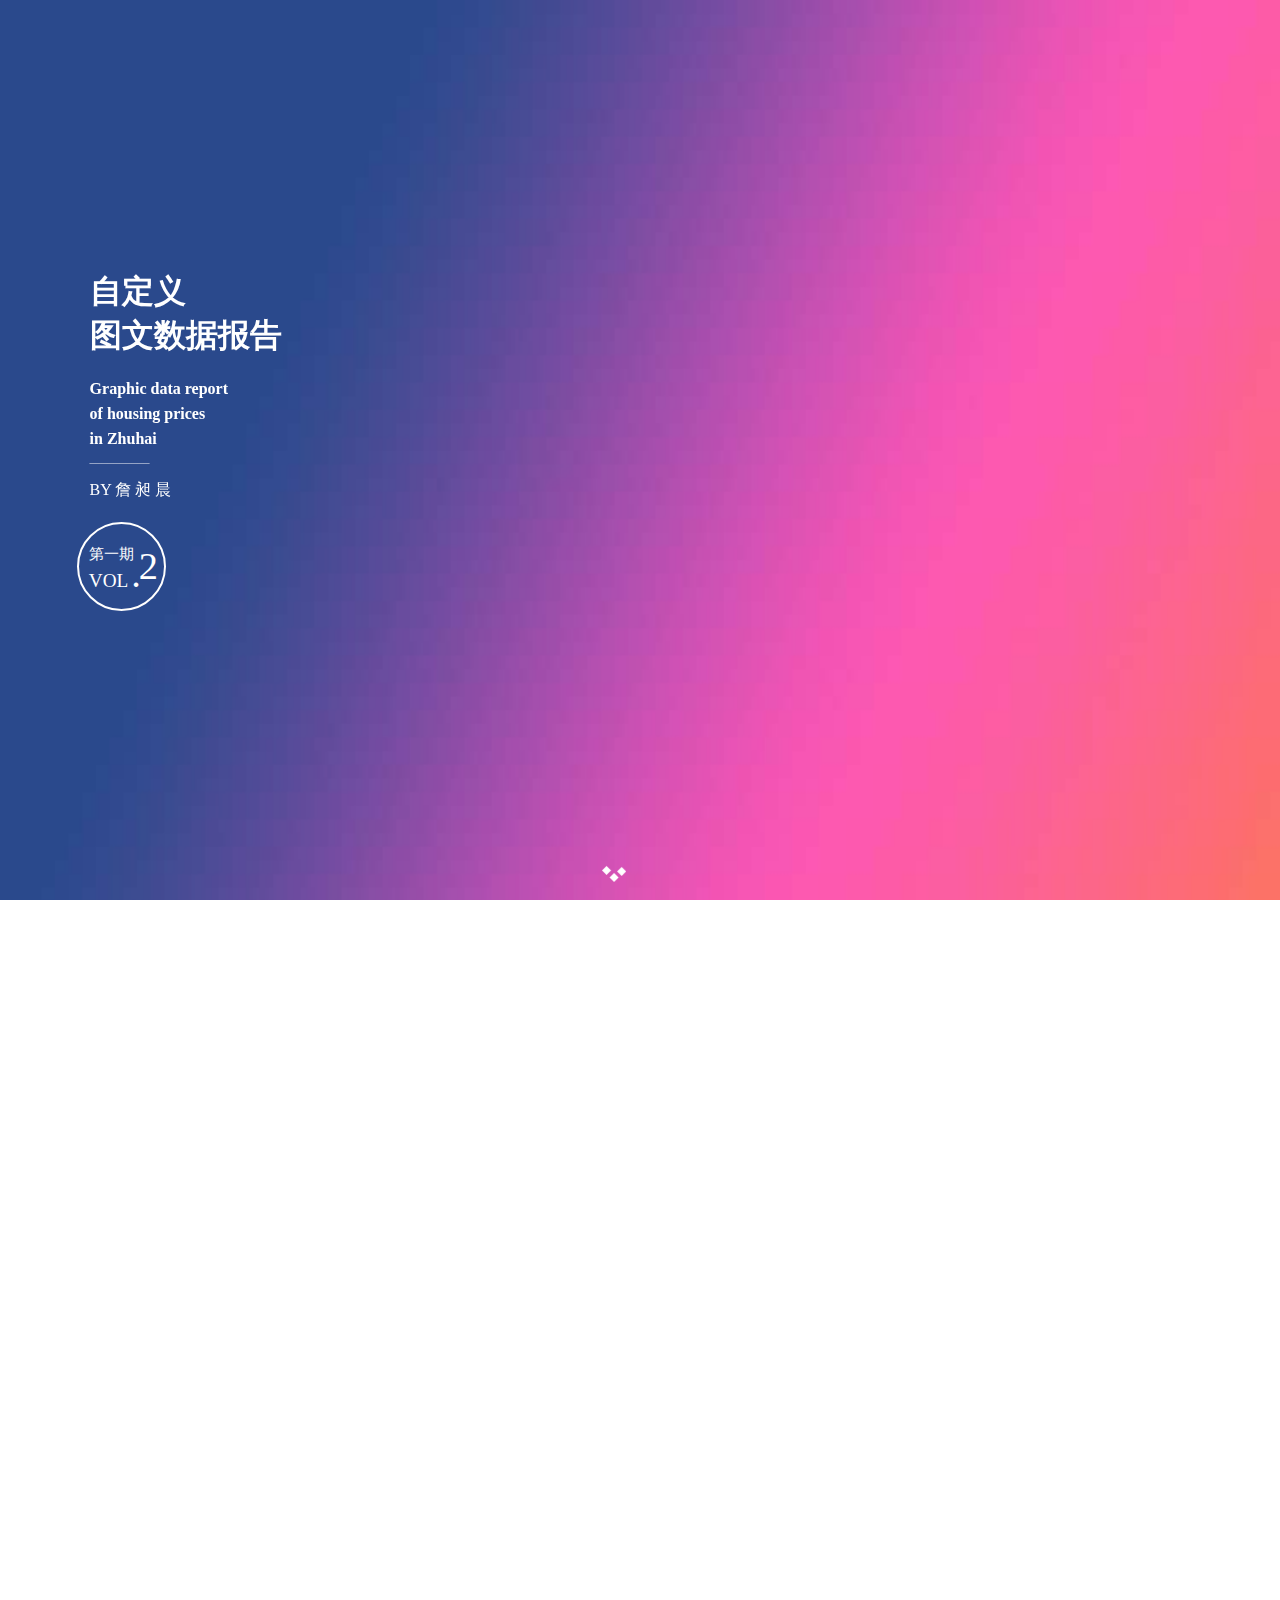
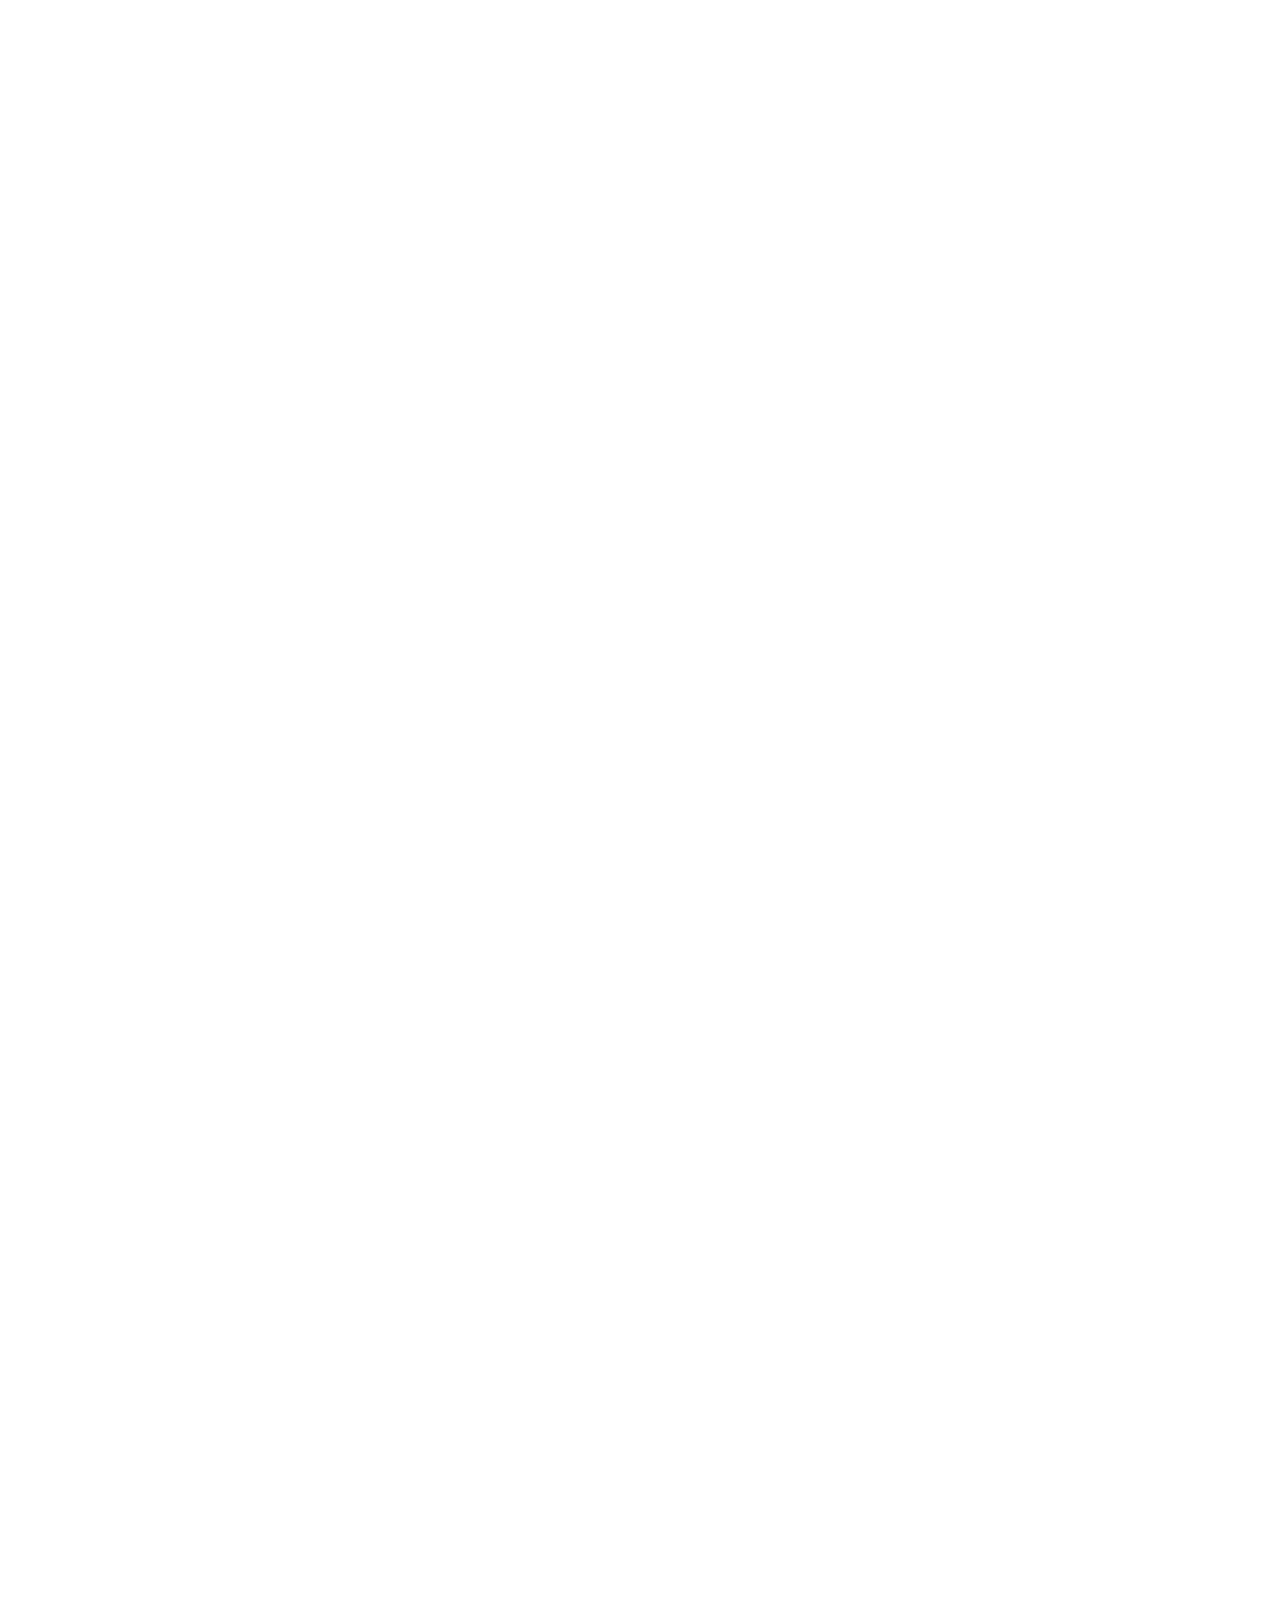
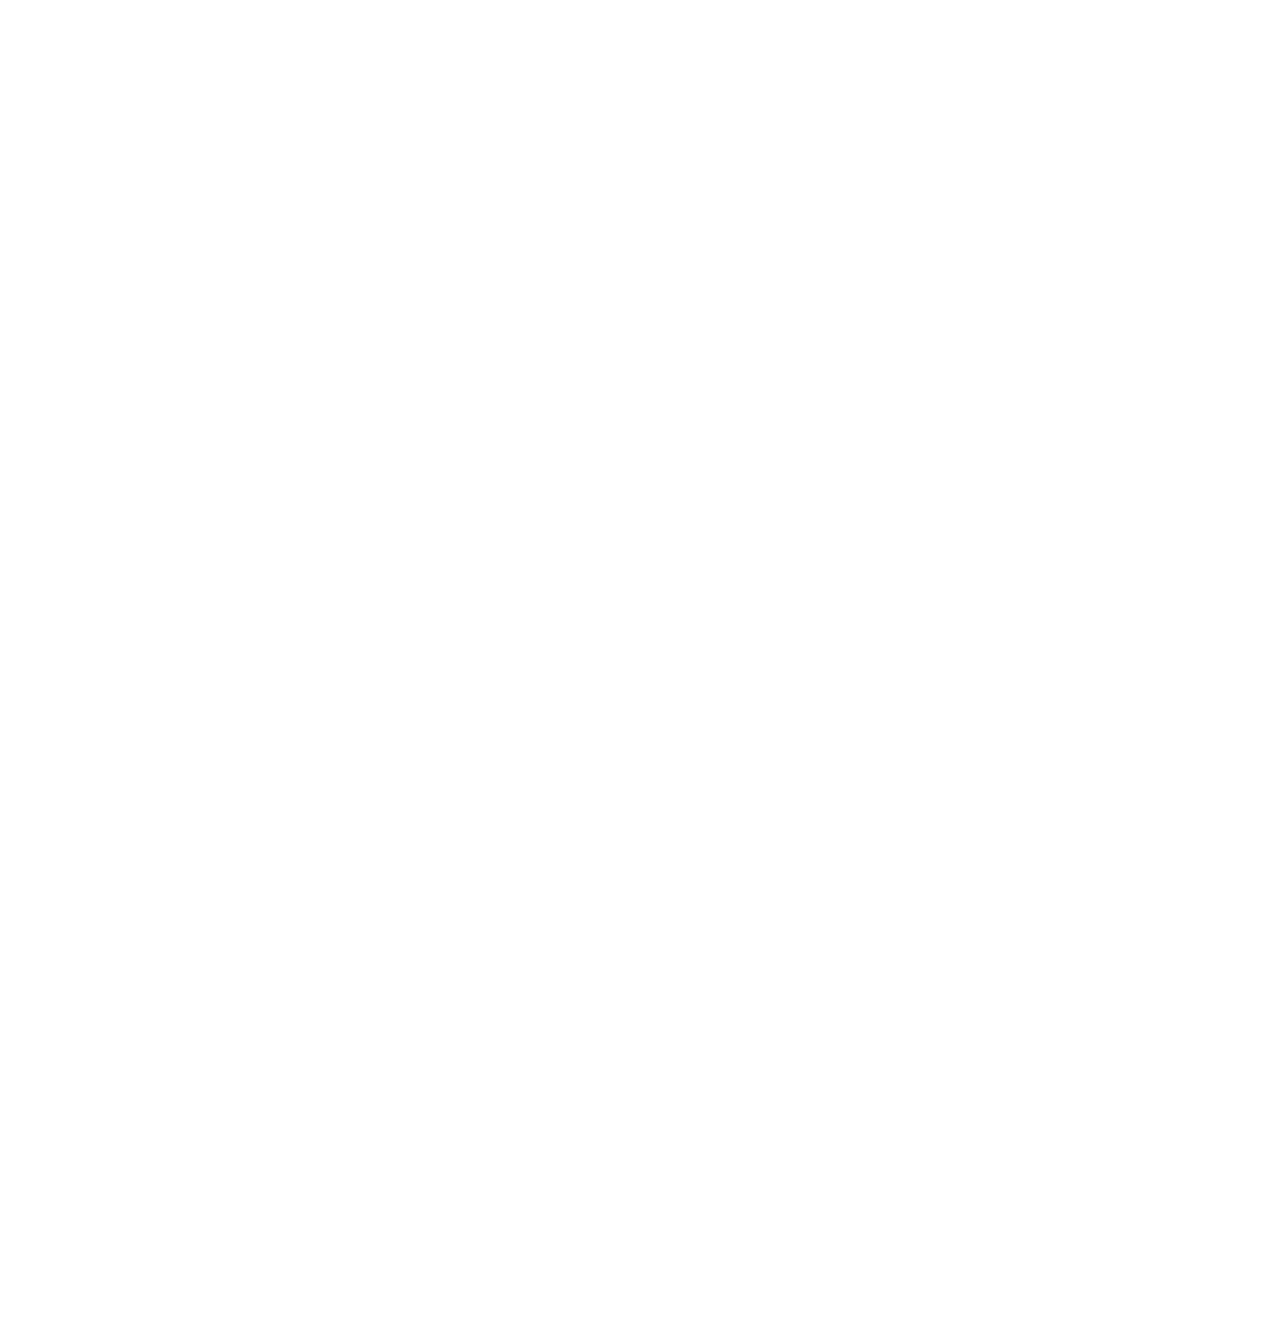
<file: test/push.html>
<!DOCTYPE html>
<html>
<head>
	<meta charset="UTF-8"/>
	<meta name="viewport" content="width=device-width, minimum-scale=1, maximum-scale=1">
	<title>珠海房价数据报告</title>
	<style type="text/css">

		body{
			margin: 0;
			padding: 0;
		}
		.desc{
			 display: none;
			 font-size: 3em;
			 text-align: center;
			 top: 15%;
			 position: relative;
			 color: #FFF;
			 font-weight: 600;
		}
		.icon_arrow{
			display: block;
			width: 24px;
			height: 16px;
			background: url(../imgs/arrow.png);
			background-size: 24px;
			position: relative;
			left: 47%;
			-webkit-animation:up2 1s ease-in-out infinite;
		}
		.arrow_parent{
			position:relative; top: 32%;
		}
		.arrow_Cparent{
			position:relative; top: 25%;
		}
		.arrow_Cparent1{
			position:relative; top: 40%;
		}
		.show{
			color: #fff;
			position: relative;
			top: 16%;
			left: 20%;
			display: none;
		}
		#Subtitle {
			font-size: 2em;
			font-weight: bold;			
			top: 15%;
			position: relative;
		    -webkit-animation-duration: 1s;    
		    -webkit-animation-delay: 0.1s;    
		    /*animate-iteration-count: 2;    //动画执行次数*/
		}
		#PaperText{			
			top: 17%;
			position: relative;
			font-size: 2em;
			-webkit-animation-duration: 1s;    
		    -webkit-animation-delay: 0.3s;   
		}
		#PaperText1{
			margin:0 auto;
			top: 40%;
			font-size: 1.5em;
			-webkit-animation-duration: 1s;    
		    -webkit-animation-delay: 0.3s;   
		}
		#lastWord{
			left: 21%;
			top: 25%;
			font-size: 1.5em;
			-webkit-animation-duration: 1s;    
		    -webkit-animation-delay: 0.5s;   
		}
		.picture{
			position: relative;
			width:360px;
			height: 300px;
			left:2%;
			top: 25%;
			border:0px solid #fff;
			-webkit-animation-duration: 1s;    
		    -webkit-animation-delay: 0.8s;   
		}
		/*按钮*/
		.picture_choose{
			position: relative;
			width:360px;
			height: 300px;
			left:2%;
			top: 20%;
			border:0px solid #fff;
			-webkit-animation-duration: 1s;    
		    -webkit-animation-delay: 0.8s;   
		}
		.button_group{
			-webkit-animation-duration: 1s;    
		    -webkit-animation-delay: 1s;   
		}
		.button_choose{
			border: 1px solid #FF5561;
			border-radius: 15px;
			width: 35px;
			text-align: center;
			top: 40px;
			position: relative;
			float: left;
			margin: 0 10px;
			color: #fff;
			background: #FF5561;
			z-index: 2;
		}

		.form_input{
		  	width:250px;
	  		margin:20px auto;
		}
		.form_input2{
			width:140px;
			margin: 0 auto;
			left: 10%;
		}
		input{
			  box-sizing: border-box;
			  text-align:center;
			  font-size:1.4em;
			  line-height:2em;
			  border-radius:4px;
			  border:1px solid #c8cccf;
			  color:#6a6f77;
			  -web-kit-appearance:none;
			  -moz-appearance: none;
			  display:block;
			  outline:0;
			  padding:0 1em;
			  text-decoration:none;
			  width:100%;
		}

	</style>
	<link rel="stylesheet" type="text/css" href="../css/page-1.css">
	<link rel="stylesheet" type="text/css" href="../css/number.css">
	<link rel="stylesheet" type="text/css" href="../css/animate.min.css">
	<script type="text/javascript" src="../js/lib/jquery.js"></script>
	<script type="text/javascript" src="../js/lib/jquery-ui.min.js"></script>
	<script type="text/javascript" src="../js/lib/jquery.fullPage.js"></script>
	<script type="text/javascript">
			
	$(function(){
		$('#h5').fullpage({
			onLeave:function(index, nextIndex, direction){
				$('#h5').find('.page').eq(index-1).trigger('onLeave');
			},
			afterLoad:function(anchorLine, index){
				$('#h5').find('.page').eq(index-1).trigger('onLoad');
			},
		});

		$('.page').on('onLeave',function(){
			// console.log($(this).attr('id'),'==>>','onLeave');
			$(this).find('.component').trigger('onLeave');
			getValue();
			pushValue();
			type = $("#push_type")[0].value;
			append();
		})
		$('.page').on('onLoad',function(){
			// console.log($(this))
			// console.log($(this).attr('id'),'==>>','onLoad');
			$(this).find('.component').trigger('onLoad');

			if($(this).find('#page_1').length == 1 ){
				setTimeout("myChart_1.setOption(option_1)",1000);
			}
			if($(this).find('#page_7').length == 1 ){
				setTimeout("myChartTest()",1000);
				setTimeout("myChart_7.setOption(option_71)",1000);
			}
		})

		$('.component').on('onLoad',function(){
			$(this).fadeIn();
			$('.desc').addClass('animated fadeInUp');
			$('.show').addClass('animated fadeInUp');
			return false;
		})
		$('.component').on('onLeave',function(){
			$(this).fadeOut();
			return false;
		})


	});

	</script>
	<!-- 图表内容 -->
	<script type="text/javascript" src="../js/echarts.min.js"></script>
</head>
	<body>
	<div id="h5">
		<div class="page section" id="page-1" style="background-image: url(../imgs/bg0.jpg);background-size: cover;">
			<div class="component log">自定义<br>图文数据报告<br></div>
			<div class="component log2">Graphic data report <br>of housing prices <br>in Zhuhai</div>
			<div class="component log3">——————————</div>
			<div class="component log4">BY 詹 昶 晨</div>
			<div class="component yuan">
				<div class="yuan1">第一期</div>
				<div class="yuan2">VOL<span>.</span></div>
				<div class="yuan3">2</div>
			</div>
			<div class="arrow"></div>
		</div> 

		<div class="page section" id="page-2" style="background-image: url(../imgs/bg10.jpg);background-size: cover;">
				<form action="" method="get" style="position: relative;top: 30%;">
				    <div class="input_control">
				        <input type="text" id="push_1" class="form_input" placeholder="输入标题"/>
				    </div>
				    <div class="input_control">
				        <input type="text" id="push_2" class="form_input" placeholder="输入副标题" />
				    </div>
				    <div class="input_control">
				        <input type="text" id="push_3" class="form_input" placeholder="输入描述"/>
				    </div>
				</form>
				<div class="component show" id="PaperText1">NEXT 输入数据</div>
			
			<div class="arrow_Cparent1">
				<div class="arrow1"></div>
			</div>
		</div> 
		
		<div class="page section" id="page-3" style="background-image: url(../imgs/bg11.jpg);background-size: cover;">
				<form action="" method="get" style="position: relative;top: 30%;">
				    <div class="input_control">
				        <input type="text" id="push_type" class="form_input"  placeholder="数据类型"/>
				    </div>
				    <div class="input_control">
				        <input type="text" class="form_input2" placeholder="名称" style="position: relative;float: left;" />
				        <input type="text" class="form_input2" placeholder="值"/>
				    </div>
				    <div class="input_control" style="margin: 10px 0px">
				        <input type="text" class="form_input2" placeholder="名称" style="position: relative;float: left;" />
				        <input type="text" class="form_input2" placeholder="值"/>
				    </div>

				    <div class="input_control" style="margin: 10px 0px">
				        <input type="text" class="form_input2" placeholder="名称" style="position: relative;float: left;" />
				        <input type="text" class="form_input2" placeholder="值"/>
				    </div>
				</form>
				<div class="component show" id="PaperText1">NEXT 生成图表</div>
			
			<div class="arrow_Cparent1">
				<div class="arrow1"></div>
			</div>
		</div> 

		<div class="page section" id="page-4" style="background-image: url(../imgs/bg13.jpg);background-size: cover;">
			<div class="component_parent">
				<div class="component conclusion">
					<b class="num03"></b>
				</div>
			</div>

			<div class="component desc" id="real_title">成交排行</div>
			<div class="component" id="Subtitle" style="text-align: center;display: none;color: #fff;">成交均价 TOP 10</div>
			<div class="component" id="PaperText" style="text-align: center;display: none;color: #fff;">按7天、30天、以及2月统计数据</div>
			<div class="component show picture_choose " id="page_7" style="z-index: 1;"></div>
			<div class="arrow_Cparent">
				<div class="icon_arrow"></div>
			</div>
		</div>

		<div class="page section" id="page-3" style="background-image: url(../imgs/bg9.jpg);background-size: cover;">
			<div class="component desc">感谢观看</div>
			<div class="component show" id="Subtitle">感谢在场 老师同学</div>
			<div class="component show" id="PaperText">设计目标： 
			<Br><span style="font-size: 25px;">让数据不仅仅是图片而已</span>
			<Br><span style="font-size: 25px;">实现数据可视化</span>
			</div>
			<div class="component show" id="lastWord">恳请老师 批评 指正</div>

			<div class="component erweima" style="position: relative;top: 35%;left: 16%">
			<img src="../imgs/1.png" width="100px" style="margin-right: 40px;">
			<img src="../imgs/2.png" width="100px">
			</div>
		</div>
	</div>

	
	<script type="text/javascript" src="../js/picture_72.js"></script>
	<script type="text/javascript" src="../js/getValue.js"></script>

	</body>
</html>
</file>
<file: css/page-1.css>
.log{
			 font-size: 2em;
			 left: 7%;
			 top: 30%;
			 position: relative;
			 color: #FFF;
			 font-weight: 600;
		}
		.log2{
			 font-size: 1em;
			 left: 7%;
			 top: 32%;
			 position: relative;
			 color: #FFF;
			 font-weight: 600;
			 line-height: 25px;
		}
		.log3{
			 font-size: 0.3em;
			 left: 7%;
			 top: 32%;
			 position: relative;
			 color: #FFF;
			 font-weight: 600;
			 line-height: 25px;
		}
		.log4{
			 font-size: 1em;
			 left: 7%;
			 top: 32%;
			 position: relative;
			 color: #FFF;
			 font-weight: 100;
			 line-height: 28px;
		}
		.yuan{
			 border: 2px solid #fff;
			 left: 6%;
			 top: 34%;
			 position: relative;
			 border-radius: 50%;
			 width: 35px;
			 height: 35px;
			 color: #fff;
			 font-size: 1.2em;
			 padding: 25px;
		}
		.yuan1{
			width: 100px;
			position: relative;
			left: -15px;
			top: -5px;
			font-size: 0.8em;
		}
		.yuan2{
			left: -15px;
			top: -18px;
			position: relative;
		}
		.yuan2 span{
			position: relative;
			top: 0px;
			left: 3px;
			font-size: 2em;
		}
		.yuan3{
			position: relative;
			left: 35px;
			top: -70px;
			font-size: 2em;
		}
		.arrow{
			display: block;
			width: 24px;
			height: 18px;
			background:url(../imgs/icon.png);
			background-size: 68px;
			background-position: 0 -254px;
			position: absolute;
			left: 47%;
			bottom: 2%;
			-webkit-animation:up 1s ease-in-out infinite;
		}
		.arrow1{
			display: block;
			width: 24px;
			height: 18px;
			background:url(../imgs/icon.png);
			background-size: 68px;
			background-position: 0 -254px;
			position: absolute;
			left: 72%;
			bottom: 2%;
			-webkit-animation:up 1s ease-in-out infinite;
		}
		@-webkit-keyframes up {
			50% {
				-webkit-transform: translate( 0 , -20px);
			}
		}
		@-webkit-keyframes up2 {
			50% {
				-webkit-transform: translate( 0 , -20px);
			}
		}
</file>
<file: css/number.css>
.conclusion{
			width: 68px;
			height: 53px;
			background: url(../imgs/icon.png)no-repeat;
			background-size: 68px;
			position: absolute;
			left: 10px;
			top: 10px;
		}
		.component_parent{
			position: relative;
			top:0px;
			left: 0px;
		}

		.num01{
			display: block;
			width: 21px;
			height: 35px;
			background: url(../imgs/icon.png);
			background-size: 68px;
			position: absolute;
			top:8px;
			right: 5px;
			background-position: -1px -64px;
		}

		.num02{
			display: block;
			width: 21px;
			height: 35px;
			background: url(../imgs/icon.png);
			background-size: 68px;
			position: absolute;
			top:8px;
			right: 5px;
			background-position: -32px -64px;
		}

		.num03{
			display: block;
			width: 21px;
			height: 35px;
			background: url(../imgs/icon.png);
			background-size: 68px;
			position: absolute;
			top:8px;
			right: 5px;
			background-position: -1px -111px;
		}

		.num04{
			display: block;
			width: 21px;
			height: 35px;
			background: url(../imgs/icon.png);
			background-size: 68px;
			position: absolute;
			top:8px;
			right: 5px;
			background-position: -32px -111px;
		}

		.num05{
			display: block;
			width: 21px;
			height: 35px;
			background: url(../imgs/icon.png);
			background-size: 68px;
			position: absolute;
			top:8px;
			right: 5px;
			background-position: -1px -158px;
		}

		.num06{
			display: block;
			width: 21px;
			height: 35px;
			background: url(../imgs/icon.png);
			background-size: 68px;
			position: absolute;
			top:8px;
			right: 5px;
			background-position: -32px -158px;
		}

		.num07{
			display: block;
			width: 21px;
			height: 35px;
			background: url(../imgs/icon.png);
			background-size: 68px;
			position: absolute;
			top:8px;
			right: 5px;
			background-position: -1px -205px;
		}

		.num08{
			display: block;
			width: 21px;
			height: 35px;
			background: url(../imgs/icon.png);
			background-size: 68px;
			position: absolute;
			top:8px;
			right: 5px;
			background-position: -32px -205px;
		}
</file>
